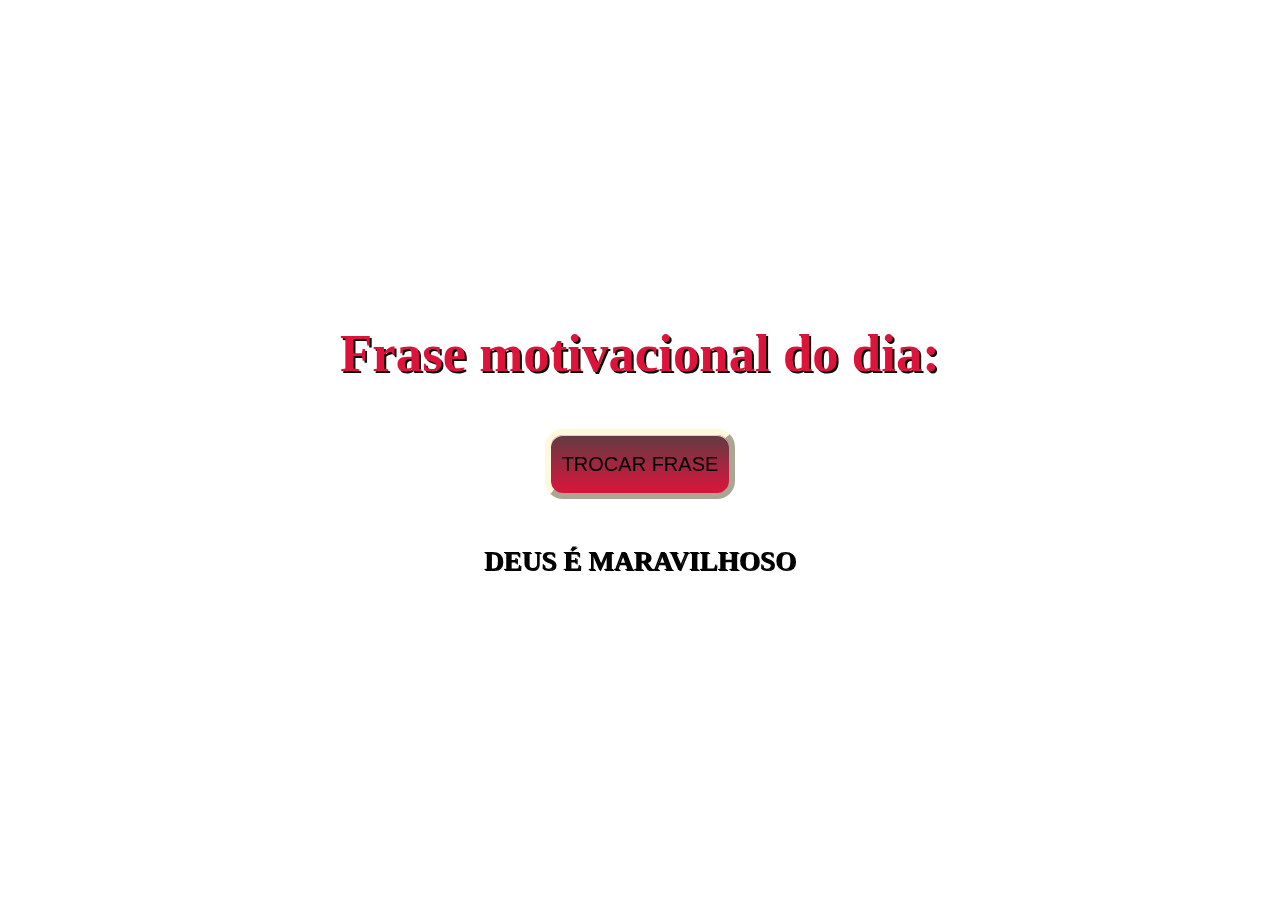
<file: italentsAPI/index.html>
<!DOCTYPE html>
<html lang="pt-br">
<head>
    <meta charset="UTF-8">
    <meta http-equiv="X-UA-Compatible" content="IE=edge">
    <meta name="viewport" content="width=device-width, initial-scale=1.0">
    <link rel="stylesheet" href="./style.css" >
    
</head>
<body>
    <section>
        <h1>Frase motivacional do dia:</h1>
        <button id="get-advice">TROCAR FRASE</button>
             <p id="advice">DEUS É MARAVILHOSO</p>   
    </section>
    <script src="./js/scripty.js"></script>
</body>
</html>
</file>
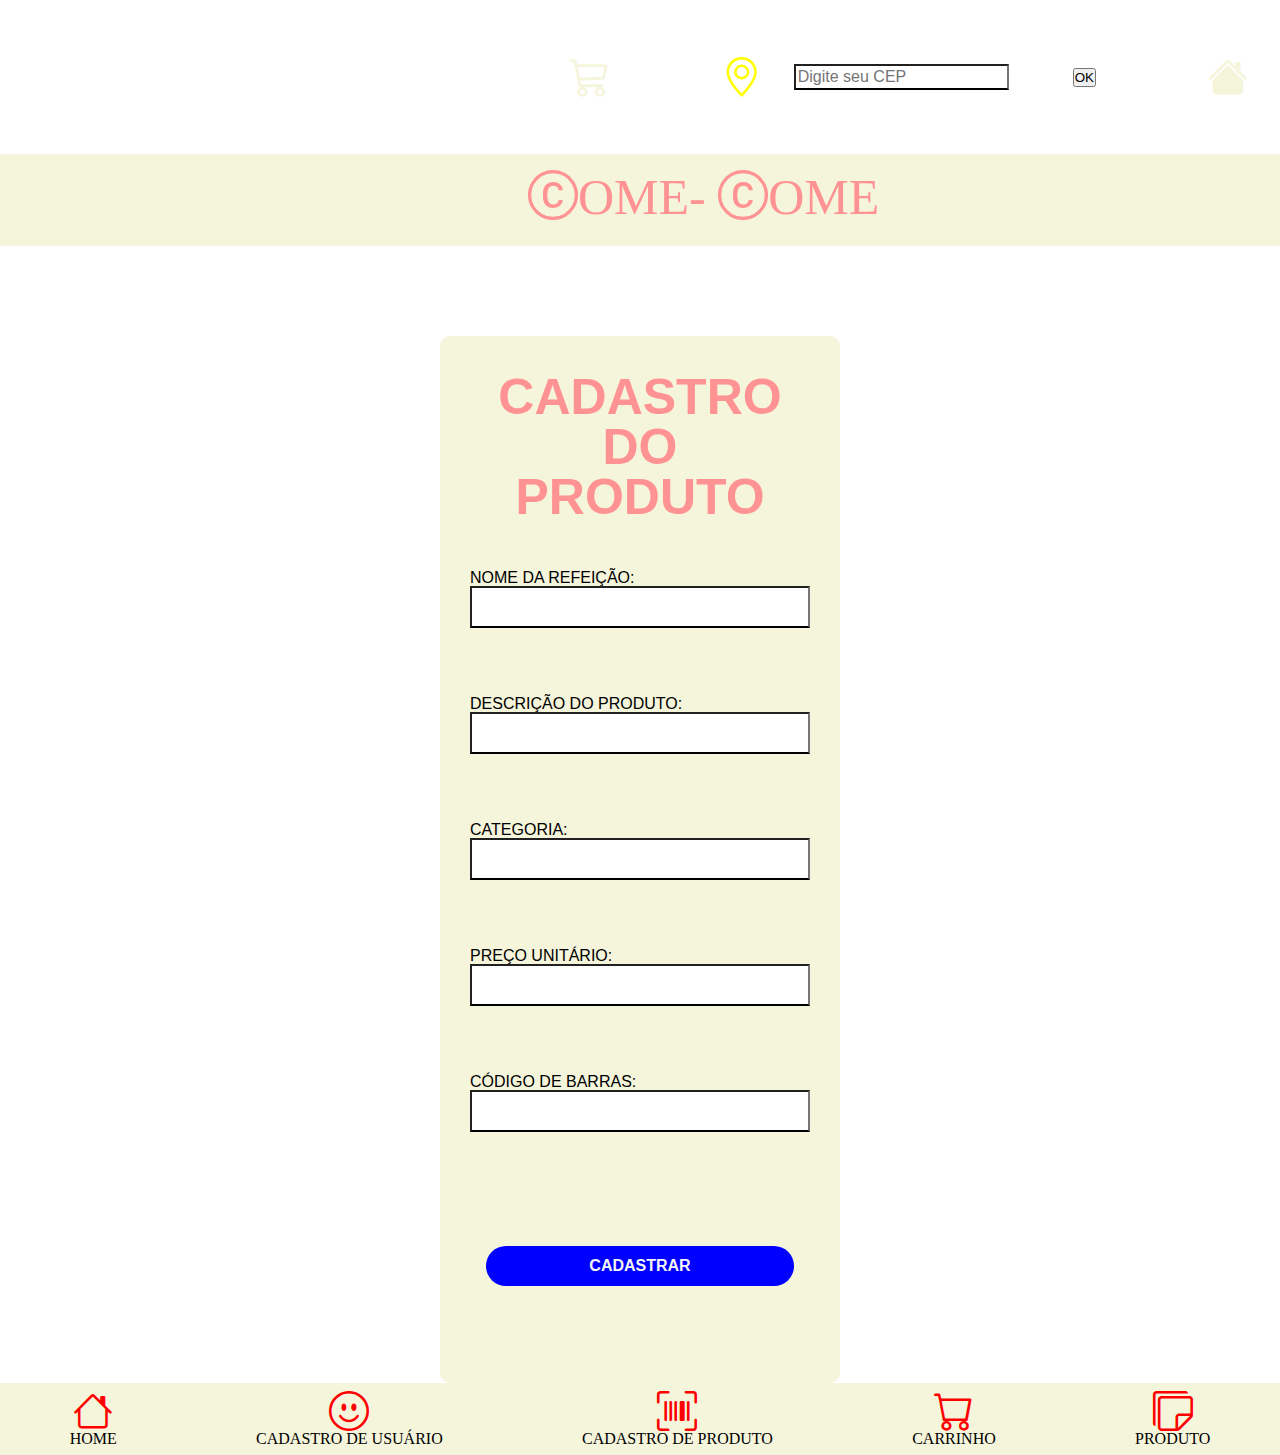
<file: cadastro-prod.html>
<!DOCTYPE html
<html lang="pt-BR">
<head>
    <meta charset="UTF-8">
    <meta http-equiv="X-UA-Compatible" content="IE=edge">
    <meta name="viewport" content="width=device-width, initial-scale=1.0">
    <link rel="stylesheet" href="https://cdn.jsdelivr.net/npm/bootstrap-icons@1.10.3/font/bootstrap-icons.css">
    <link rel="stylesheet" href="./css/style-padrao.css">
    <link rel="stylesheet" href="./css/reset.css">
    <title>CADASTRO PRODUTO</title>
</head>
<body>
    <header class="cabecalho">
        <nav class="menu">
                   <ul class="ul-menux">
                       <a href="./carrinho.html">
                           <li>
                            <i class="bi bi-cart3"></i>
                                </li>
                       </a>
                       <li id="imagem-localizacao"><i class="bi bi-geo-alt"></i>
                        <input id="cep" type="text" placeholder="Digite seu CEP">
                        <p class="nome-localizacao"></p> 
                        <button onclick="consultaEndereco()">OK</button>
                    </li>
                       
                       <a href="./index.html"><li> <i class="bi bi-house-fill"></i></li>  </a>      
                   </ul>
       
               </nav>
           </header>
           <section id="mensagens-inicio">
            <h1 id="nome-empresa"> <i class="bi bi-c-circle">OME-</i> <i class="bi bi-c-circle"></i>OME</h1>
           </section>
    <section>
        <div id="login">
          <h1 id="login-ca">CADASTRO DO PRODUTO</h1>
                <form action="">
                <label for="">NOME DA REFEIÇÃO:</label>
                <input id="meuInput" type="text">

                <label for="">DESCRIÇÃO DO PRODUTO:</label>
                <input id="meuInput-1" type="text">

                <label for="">CATEGORIA:</label>
                <input id="meuInput" type="text">

                <label for="">PREÇO UNITÁRIO:</label>
                <input id="meuInput" type="text">

                <label for="">CÓDIGO DE BARRAS:</label>
                <input id="meuInput" type="text">
                <div id="cada-1">  <input id="addBotao" type="submit" value="CADASTRAR"> </div>
            </div>
          </form>
          <footer id="footer" class="footer">
            <ul class="footer-card">
                <a href="index.html">
                   <li class="footer-item">
                    <i class="bi bi-house"></i>
                    <p class="nome-footer">HOME</p>
                    
                </li>
               </a>
               <a href="./cadastro-usu.html">
                <li class="footer-item">
                  <i class="bi bi-emoji-smile"></i>
                  <p  class="nome-footer">CADASTRO DE USUÁRIO</p>
                    
                </li>
               </a>
               <a href="./cadastro-prod.html">
                <li class="footer-item">
                    <i class="bi bi-upc-scan"></i>
                    <p  class="nome-footer">CADASTRO DE PRODUTO</p>
                    
                </li>
               </a>
               <a href="./carrinho.html">
                <li class="footer-item">
                   <i class="bi bi-cart"></i>
                   <p  class="nome-footer">CARRINHO</p>
                </li>
               </a>
       
                <a href="./produto.html">
                   <li class="footer-item">
                       <i class="bi bi-stickies"></i>
                       <p class="nome-footer">PRODUTO</p>
                    </li>
                   </a>
            </ul>
           </footer>
           <script src="./js.js/senha.js"> </script>
       </body>
       </html>
</file>
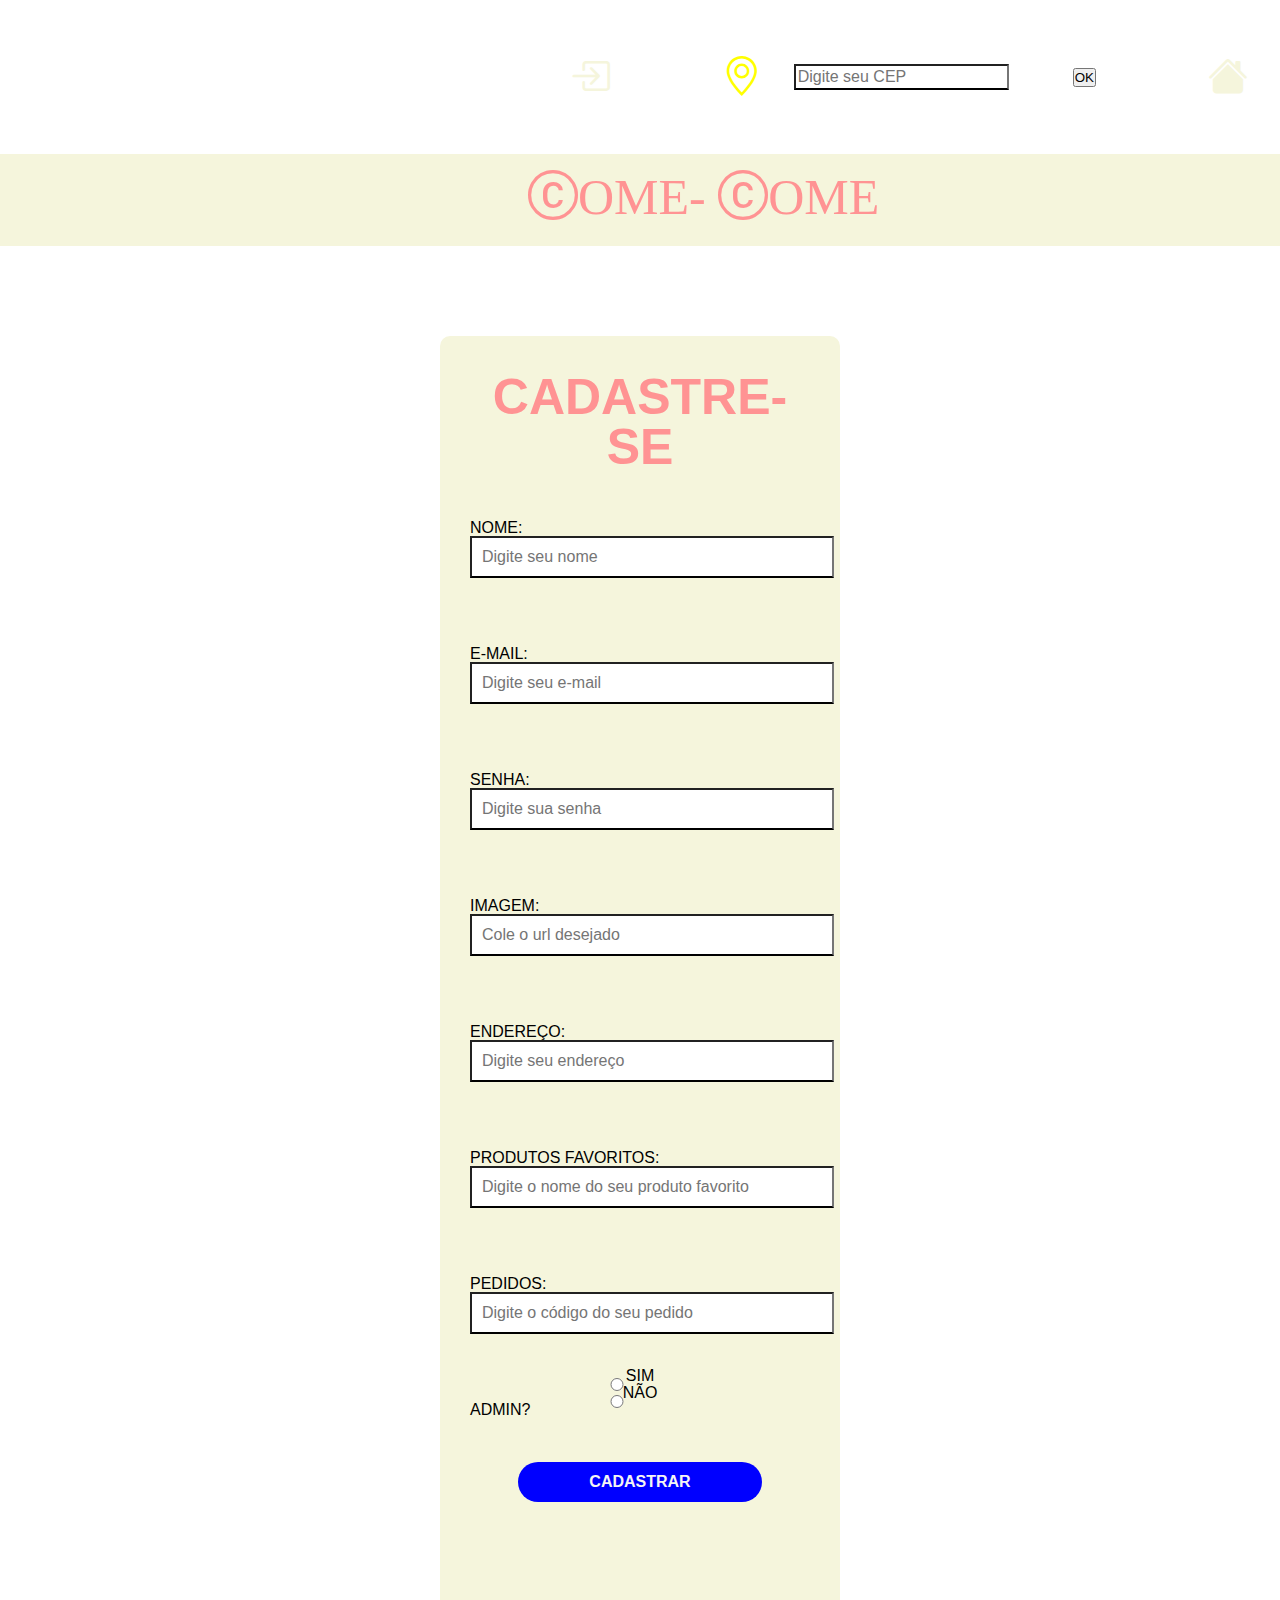
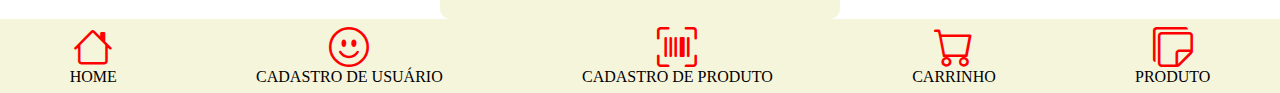
<file: cadastro-usu.html>
<!DOCTYPE html>
<html lang="pt-BR">
<head>
    <meta charset="UTF-8">
    <meta http-equiv="X-UA-Compatible" content="IE=edge">
    <meta name="viewport" content="width=device-width, initial-scale=1.0">
    <link rel="stylesheet" href="https://cdn.jsdelivr.net/npm/bootstrap-icons@1.10.3/font/bootstrap-icons.css">
    <link rel="stylesheet" href="./css/style-padrao.css">
    <link rel="stylesheet" href="./css/reset.css">
    <title>CADASTRO</title>
</head>
<body>
    <header class="cabecalho">
        <nav class="menu">
                   <ul class="ul-menux">
                       <a href="./carrinho.html">
                           <li>
                                <i class="bi bi-box-arrow-in-right"></i>
                                </li>
                       </a>
                       <li id="imagem-localizacao"><i class="bi bi-geo-alt"></i> <input id="cep" type="text" placeholder="Digite seu CEP">
                        <p class="nome-localizacao"></p> 
                        <button onclick="consultaEndereco()">OK</button></li>
                       
                       <a href="./index.html"><li> <i class="bi bi-house-fill"></i></li>  </a>              
                   </ul>
       
               </nav>
           </header>
    <section>
        <section id="mensagens-inicio">
            <h1 id="nome-empresa"> <i class="bi bi-c-circle">OME-</i> <i class="bi bi-c-circle"></i>OME</h1>
            </section>
            <section>
                <section id="mensagem-ok" class="mensagem-ok"> </section>
        <div id="login">
            <h1 id="login-ca">CADASTRE-SE</h1>
        <form action="">
        
        <label for="">NOME:</label>
        <input id="meuInput" type="text" placeholder="Digite seu nome">

        <label for="">E-MAIL:</label>
        <input id="meuInput" type="text" placeholder="Digite seu e-mail">

        <label for="">SENHA:</label>
        <input id="meuInput-1" type="password" placeholder="Digite sua senha">

        <label for="">IMAGEM:</label>
        <input  id="meuInput" type="text" placeholder="Cole o url desejado">

        <label for="">ENDEREÇO:</label>
        <input id="meuInput" type="text" placeholder="Digite seu endereço">

        <label for="">PRODUTOS FAVORITOS:</label>
        <input id="meuInput" type="text" placeholder="Digite o nome do seu produto favorito">

        <label for="">PEDIDOS:</label>
        <input id="meuInput" type="text" placeholder="Digite o código do seu pedido">
        <label for="">ADMIN?</label>

        
        <input type="radio"  name="admin">NÃO
        <input type="radio" name="admin">SIM
      
        <div id="cada">  <input id="addBotao" type="submit" value="CADASTRAR"> </div>
    </div>    
    </form>
    </section>
    <footer id="footer" class="footer">
        <ul class="footer-card">
            <a href="index.html">
               <li class="footer-item">
                <i class="bi bi-house"></i>
                <p class="nome-footer">HOME</p>
                
            </li>
           </a>
           <a href="./cadastro-usu.html">
            <li class="footer-item">
              <i class="bi bi-emoji-smile"></i>
              <p  class="nome-footer">CADASTRO DE USUÁRIO</p>
                
            </li>
           </a>
           <a href="./cadastro-prod.html">
            <li class="footer-item">
                <i class="bi bi-upc-scan"></i>
                <p  class="nome-footer">CADASTRO DE PRODUTO</p>
                
            </li>
           </a>
           <a href="./carrinho.html">
            <li class="footer-item">
               <i class="bi bi-cart"></i>
               <p  class="nome-footer">CARRINHO</p>
            </li>
           </a>
   
            <a href="./produto.html">
               <li class="footer-item">
                   <i class="bi bi-stickies"></i>
                   <p class="nome-footer">PRODUTO</p>
                </li>
               </a>
        </ul>
       </footer>
       <script src="./js.js/senha.js"></script>
       </body>
       </html>
</file>
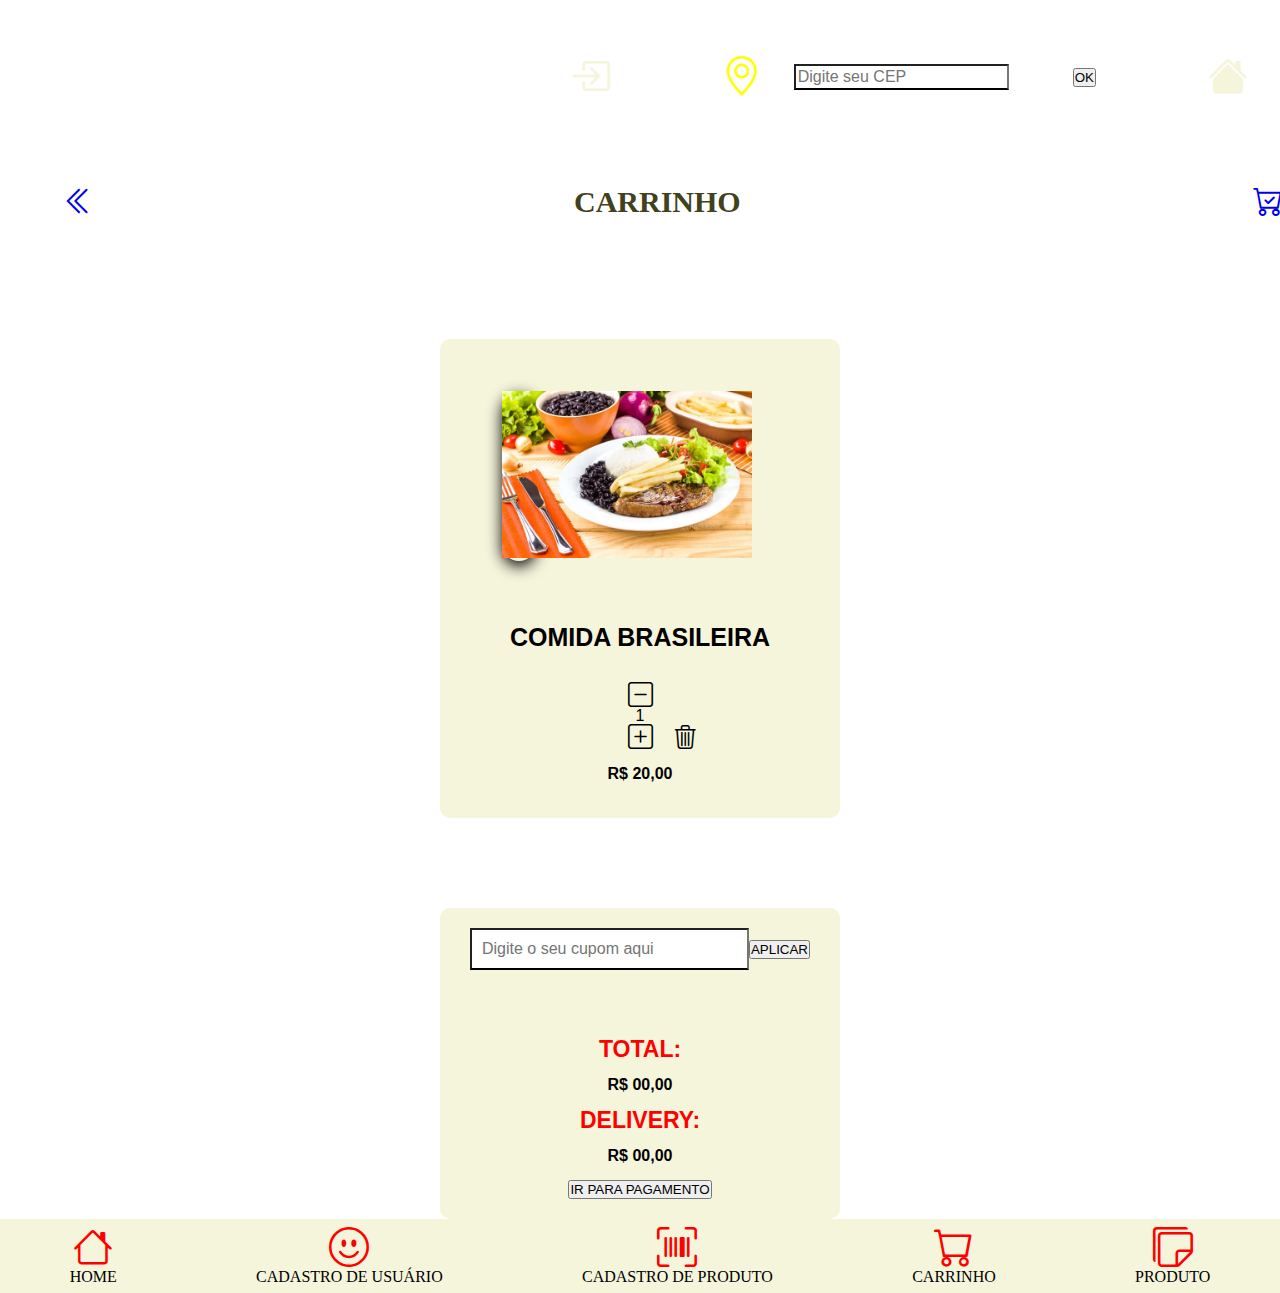
<file: carrinho.html>
<!DOCTYPE html>
<html lang="pt-BR">
<head>
    <meta charset="UTF-8">
    <meta http-equiv="X-UA-Compatible" content="IE=edge">
    <meta name="viewport" content="width=device-width, initial-scale=1.0">
    <link rel="stylesheet" href="https://cdn.jsdelivr.net/npm/bootstrap-icons@1.10.3/font/bootstrap-icons.css">
    <link rel="stylesheet" href="./css/style-padrao.css">
    <link rel="stylesheet" href="./css/reset.css">
    
    <title>CARRINHO</title>
</head>
<body>

    <header class="cabecalho">
        <nav class="menu">
                   <ul class="ul-menux">
                       <a href="./login.html">
                           <li>
                                <i class="bi bi-box-arrow-in-right"></i>
                                </li>
                       </a>
                       <li id="imagem-localizacao"><i class="bi bi-geo-alt"></i> <input id="cep" type="text" placeholder="Digite seu CEP">
                        <p class="nome-localizacao"></p> 
                        <button onclick="consultaEndereco()">OK</button></li>
                       
                       <a href="./index.html"><li> <i class="bi bi-house-fill"></i></li>  </a>             
                   </ul>
       
               </nav>
           </header>
    <section id="carro">
      <a href="#">  <i class="bi bi-chevron-double-left"></i></a>
        <p class="carrin">CARRINHO</p>
      <a href="#">  <i class="bi bi-cart-check"></i></a>
    </section>
    <section id="produto-car">
        <div class="imagem-2">
            <img src="./img/brasi.jpg" alt="Comida Brasileira" width="250">
        </div>
        <div>
            <p class="comi">COMIDA BRASILEIRA</p>
            <div class="unidade">
                  <i class="bi bi-dash-square"></i>
                 <p class="quantidade">1</p>  
                 <i class="bi bi-plus-square"></i>
                 <i class="bi bi-trash3"></i>
               </div>  
        </div>
        <div>
            <p class="x">R$ 20,00</p>
        </div>
    </section>

    
     <section id="produto-car">
    <div class="place">
        <input type="text" placeholder="Digite o seu cupom aqui">
        <button class="buton">APLICAR</button>
   </div>
        <div>
        <p class="t">TOTAL:</p>
        <p class="x">R$ 00,00</p>
        <p class="t">DELIVERY:</p>
        <p class="x">R$ 00,00</p>
        </div>
        <button>IR PARA PAGAMENTO</button>
    </section>
    <footer id="footer" class="footer">
        <ul class="footer-card">
            <a href="index.html">
               <li class="footer-item">
                <i class="bi bi-house"></i>
                <p class="nome-footer">HOME</p>
                
            </li>
           </a>
           <a href="./cadastro-usu.html">
            <li class="footer-item">
              <i class="bi bi-emoji-smile"></i>
              <p  class="nome-footer">CADASTRO DE USUÁRIO</p>
                
            </li>
           </a>
           <a href="./cadastro-prod.html">
            <li class="footer-item">
                <i class="bi bi-upc-scan"></i>
                <p  class="nome-footer">CADASTRO DE PRODUTO</p>
                
            </li>
           </a>
           <a href="./carrinho.html">
            <li class="footer-item">
               <i class="bi bi-cart"></i>
               <p  class="nome-footer">CARRINHO</p>
            </li>
           </a>
   
            <a href="./produto.html">
               <li class="footer-item">
                   <i class="bi bi-stickies"></i>
                   <p class="nome-footer">PRODUTO</p>
                </li>
               </a>
        </ul>
       </footer>
    
     </main>
    
      
    
    
   
    </main>
 
      <script src="./js.js/script-produto.js"></script>
    <script src="./js.js/script-carrinho.js"></script>
   </body>
</html>
</file>
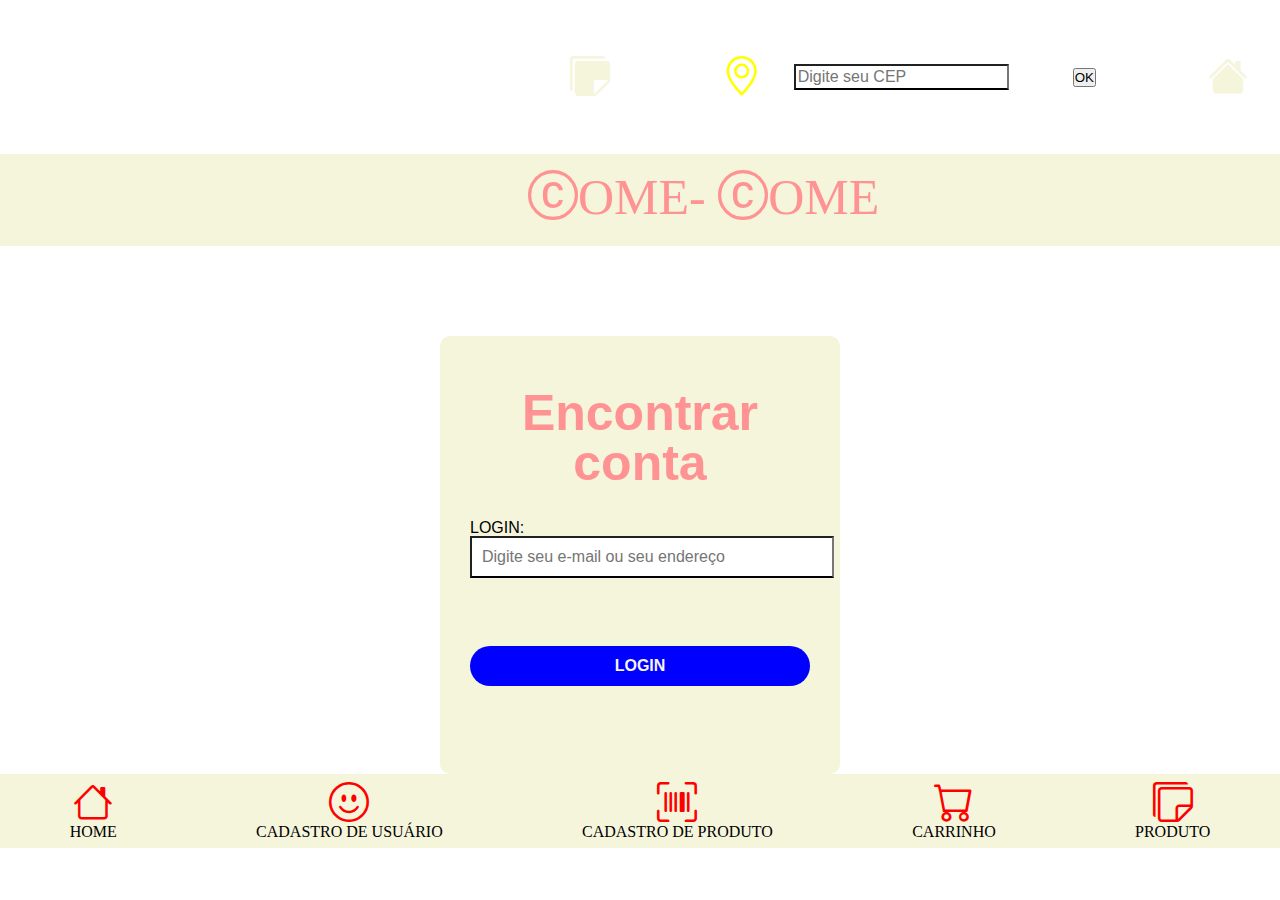
<file: esqueceu-senha.html>
<!DOCTYPE html>
<html lang="pt-BR">
<head>
    <meta charset="UTF-8">
    <meta http-equiv="X-UA-Compatible" content="IE=edge">
    <meta name="viewport" content="width=device-width, initial-scale=1.0">
    <link rel="stylesheet" href="https://cdn.jsdelivr.net/npm/bootstrap-icons@1.10.3/font/bootstrap-icons.css">
    <link rel="stylesheet" href="./css/style-padrao.css">
    <link rel="stylesheet" href="./css/reset.css">
    <title>BUSCA DE E-MAIL</title>
</head>
<body>
    <header class="cabecalho">
        <nav class="menu">
            <ul class="ul-menux">
                <a href="./produto.html">
                <li><i class="bi bi-stickies-fill"></i></li>
                </a>
                <li id="imagem-localizacao"><i class="bi bi-geo-alt"></i>
                <input id="cep" type="text" placeholder="Digite seu CEP">
                    <p class="nome-localizacao"></p> 
                    <button onclick="consultaEndereco()">OK</button> </li>
                <a href="./index.html"><li> <i class="bi bi-house-fill"></i></li>  </a>  
            </ul>
        </nav>
    </header>
    <section id="mensagens-inicio">
        <h1 id="nome-empresa"> <i class="bi bi-c-circle">OME-</i> <i class="bi bi-c-circle"></i>OME</h1>
    </section>
    <section id="mensagem-ok" class="mensagem-ok"> </section>
    <div id="login">
        <h1 id="login-ri">Encontrar conta</h1>
        <form action="">
        <label for="email">LOGIN:</label>
        <input id="meuInput" type="email" placeholder="Digite seu e-mail ou seu endereço">
        <input id="addBotao" type="submit" value="LOGIN">
        </form>
    
</div>
    <footer id="footer" class="footer">
        <ul class="footer-card">
            <a href="index.html">
               <li class="footer-item">
                <i class="bi bi-house"></i>
                <p class="nome-footer">HOME</p>
                
            </li>
           </a>
           <a href="./cadastro-usu.html">
            <li class="footer-item">
              <i class="bi bi-emoji-smile"></i>
              <p  class="nome-footer">CADASTRO DE USUÁRIO</p>
                
            </li>
           </a>
           <a href="./cadastro-prod.html">
            <li class="footer-item">
                <i class="bi bi-upc-scan"></i>
                <p  class="nome-footer">CADASTRO DE PRODUTO</p>
                
            </li>
           </a>
           <a href="./carrinho.html">
            <li class="footer-item">
               <i class="bi bi-cart"></i>
               <p  class="nome-footer">CARRINHO</p>
            </li>
           </a>
   
            <a href="./produto.html">
               <li class="footer-item">
                   <i class="bi bi-stickies"></i>
                   <p class="nome-footer">PRODUTO</p>
                </li>
               </a>
        </ul>
       </footer>
   
       <script src="./js.js/script.js"></script>

       </body>
       </html>
</file>
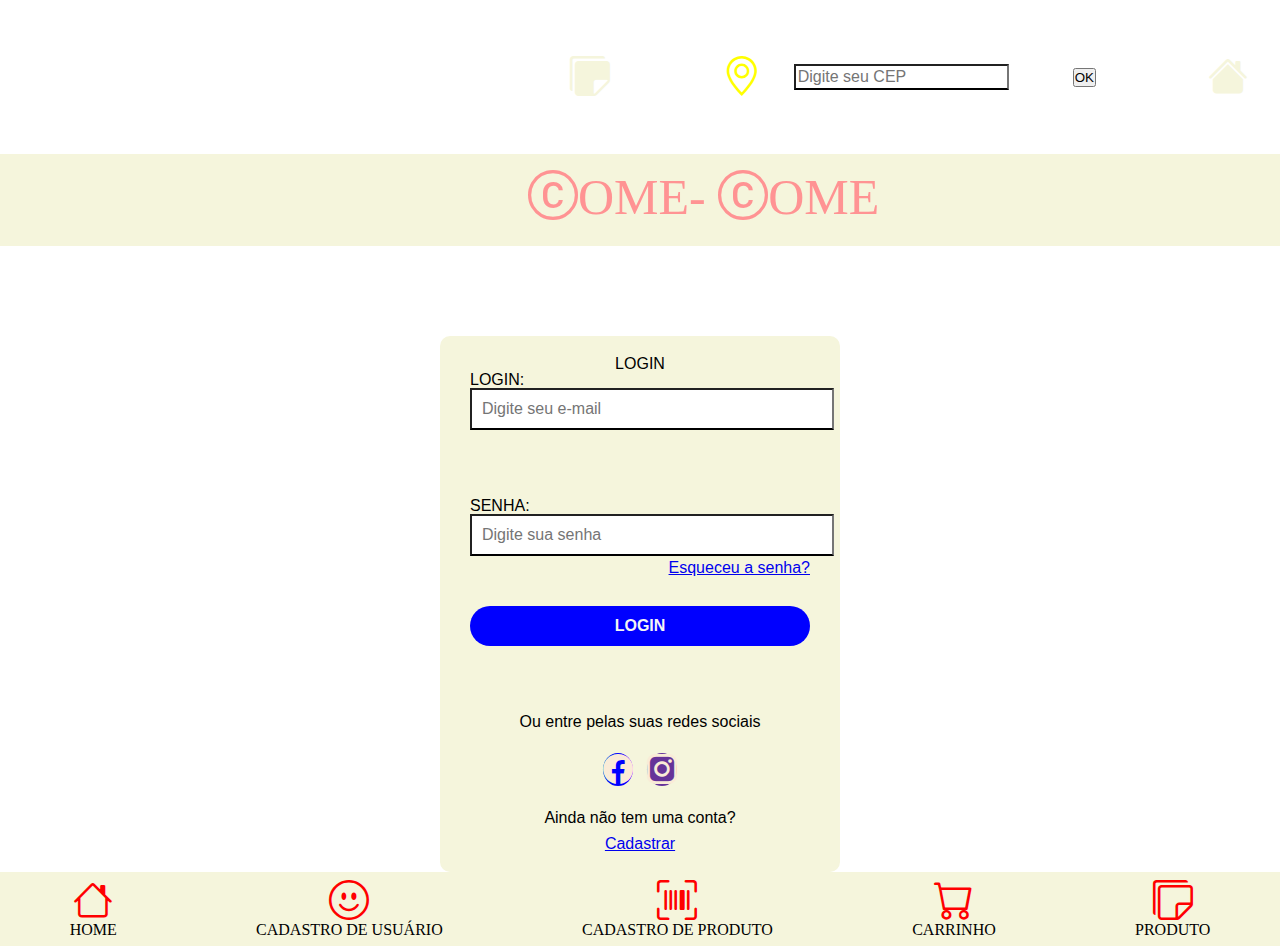
<file: login.html>
<!DOCTYPE html>
<html lang="pt-BR">
<head>
    <meta charset="UTF-8">
    <meta http-equiv="X-UA-Compatible" content="IE=edge">
    <meta name="viewport" content="width=device-width, initial-scale=1.0">
    <link rel="stylesheet" href="https://cdn.jsdelivr.net/npm/bootstrap-icons@1.10.3/font/bootstrap-icons.css">
    <link rel="stylesheet" href="./css/style-padrao.css">
    <link rel="stylesheet" href="./css/reset.css">
    <title>LOGIN</title>
</head>
<body>
    <header class="cabecalho">
        <nav class="menu">
            <ul class="ul-menux">
                <a href="./produto.html">
                <li><i class="bi bi-stickies-fill"></i></li>
                </a>
                <li id="imagem-localizacao"><i class="bi bi-geo-alt"></i>
                    <input id="cep" type="text" placeholder="Digite seu CEP">
                    <p class="nome-localizacao"></p> 
                    <button onclick="consultaEndereco()">OK</button></li>
                <a href="./index.html"><li> <i class="bi bi-house-fill"></i></li>  </a>  
            </ul>
        </nav>
    </header>
    <section id="mensagens-inicio">
        <h1 id="nome-empresa"> <i class="bi bi-c-circle">OME-</i> <i class="bi bi-c-circle"></i>OME</h1>
    </section>
    <section id="mensagem-ok" class="mensagem-ok"> </section>
        <div id="login">
            <h1 id="login-r">LOGIN</h1>
            <form action="">
            <label for="email">LOGIN:</label>
            <input id="meuInput" type="email" placeholder="Digite seu e-mail">
            <label for="password">SENHA:</label>
            <input id="meuInput-1" type="password" placeholder="Digite sua senha">
            <a href="./esqueceu-senha.html" id="forgot-pass">Esqueceu a senha?</a>
            <input id="addBotao" type="submit" value="LOGIN">
            </form>       
        <div id="social-container">
            <p>Ou entre pelas suas redes sociais</p>
            <i class="bi bi-facebook"></i>
            <i class="bi bi-instagram"></i>
        </div>
        <div id="resistrar">
            <p>Ainda não tem uma conta?</p>
            <a href="./cadastro-usu.html">Cadastrar</a>

        </div>
        </div>
    
    <footer id="footer" class="footer">
        <ul class="footer-card">
            <a href="index.html">
               <li class="footer-item">
                <i class="bi bi-house"></i>
                <p class="nome-footer">HOME</p>
                
            </li>
           </a>
           <a href="./cadastro-usu.html">
            <li class="footer-item">
              <i class="bi bi-emoji-smile"></i>
              <p  class="nome-footer">CADASTRO DE USUÁRIO</p>
                
            </li>
           </a>
           <a href="./cadastro-prod.html">
            <li class="footer-item">
                <i class="bi bi-upc-scan"></i>
                <p  class="nome-footer">CADASTRO DE PRODUTO</p>
                
            </li>
           </a>
           <a href="./carrinho.html">
            <li class="footer-item">
               <i class="bi bi-cart"></i>
               <p  class="nome-footer">CARRINHO</p>
            </li>
           </a>
   
            <a href="./produto.html">
               <li class="footer-item">
                   <i class="bi bi-stickies"></i>
                   <p class="nome-footer">PRODUTO</p>
                </li>
               </a>
        </ul>
       </footer>
   
<script src="./js.js/script.js"></script>
    </body>
       </html>
</file>
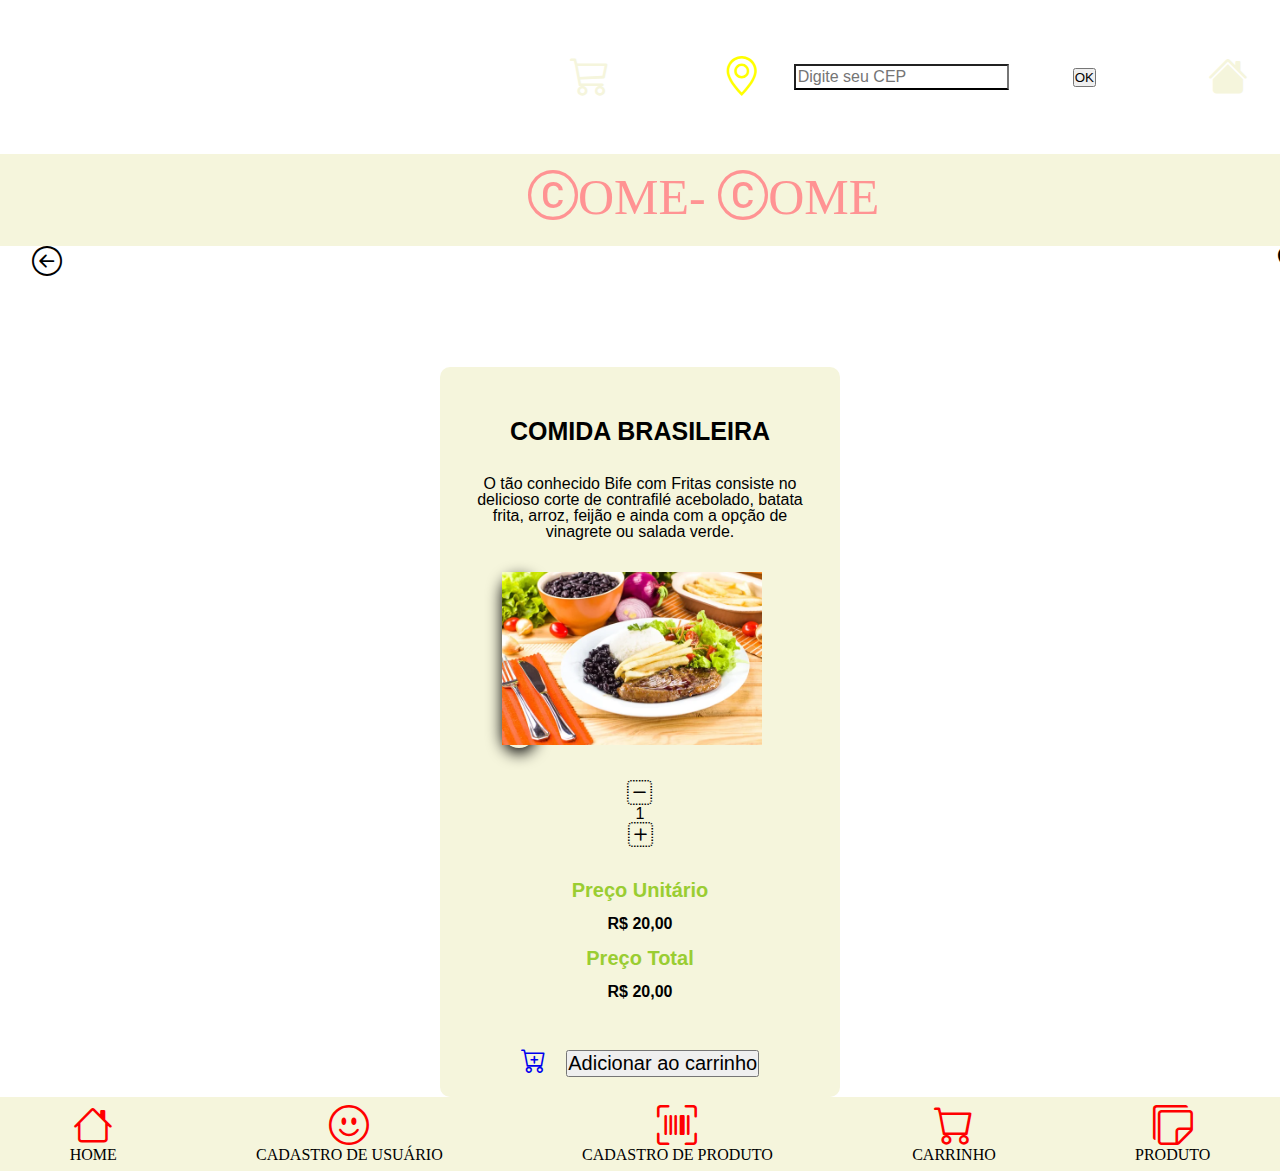
<file: produto.html>
<!DOCTYPE html>
<html lang="pt-BR">
<head>
    <meta charset="UTF-8">
    <meta http-equiv="X-UA-Compatible" content="IE=edge">
    <meta name="viewport" content="width=device-width, initial-scale=1.0">
    <link rel="stylesheet" href="https://cdn.jsdelivr.net/npm/bootstrap-icons@1.10.3/font/bootstrap-icons.css">
    <link rel="stylesheet" href="./css/style-padrao.css">
    <link rel="stylesheet" href="./css/reset.css">

    <title>PRODUTO</title>
</head>
<body>
    <header class="cabecalho">
        <nav class="menu">
                   <ul class="ul-menux">
                       <a href="./carrinho.html">
                           <li>
                            <i class="bi bi-cart3"></i>
                                </li>
                       </a>
                       <li id="imagem-localizacao"><i class="bi bi-geo-alt"></i> <input id="cep" type="text" placeholder="Digite seu CEP">
                        <p class="nome-localizacao"></p> 
                        <button onclick="consultaEndereco()">OK</button></li>
                       
                       <a href="./index.html"><li> <i class="bi bi-house-fill"></i></li>  </a>            
                   </ul>
       
               </nav>
           </header>
           
           <section id="mensagens-inicio">
            <h1 id="nome-empresa"> <i class="bi bi-c-circle">OME-</i> <i class="bi bi-c-circle"></i>OME</h1>
        </section>
        
    <section id="cabe">
      <a href="#">  <i class="bi bi-arrow-left-circle"></i></a>
        <i class="bi bi-heart-fill"></i>
    </section>

    <section id="login">
        <h1 class="comi" >COMIDA BRASILEIRA</h1>
        <p>O tão conhecido Bife com Fritas consiste no delicioso corte de contrafilé acebolado, batata frita, arroz, feijão e ainda com a opção de vinagrete ou salada verde.</p>
       <div class="imagem-2" >
        <img src="./img/brasi.jpg" alt="Comida Brasileira" width="260">
        
       </div> 
       <div class="unidade">
       <i class="bi bi-dash-square-dotted"></i>
     <p class="quantidade"> 1 </p> 
      <i class="bi bi-plus-square-dotted"></i>
    </div>  
    
    <div class="preco">
        <p class="p">Preço Unitário</p>
        <p class="x">R$ 20,00</p>
        <p class="p">Preço Total</p>
        <p class="x">R$ 20,00</p>
       </div> 
       <div>
       <a href="#"> <i class="bi bi-cart-plus"></i></a>
        <button class="buto">Adicionar ao carrinho</button>
       </div>
    </section>

    <footer id="footer" class="footer">
        <ul class="footer-card">
            <a href="index.html">
               <li class="footer-item">
                <i class="bi bi-house"></i>
                <p class="nome-footer">HOME</p>
                
            </li>
           </a>
           <a href="./cadastro-usu.html">
            <li class="footer-item">
              <i class="bi bi-emoji-smile"></i>
              <p  class="nome-footer">CADASTRO DE USUÁRIO</p>
                
            </li>
           </a>
           <a href="./cadastro-prod.html">
            <li class="footer-item">
                <i class="bi bi-upc-scan"></i>
                <p  class="nome-footer">CADASTRO DE PRODUTO</p>
                
            </li>
           </a>
           <a href="./carrinho.html">
            <li class="footer-item">
               <i class="bi bi-cart"></i>
               <p  class="nome-footer">CARRINHO</p>
            </li>
           </a>
   
            <a href="./produto.html">
               <li class="footer-item">
                   <i class="bi bi-stickies"></i>
                   <p class="nome-footer">PRODUTO</p>
                </li>
               </a>
        </ul>
       </footer>
    
    
      
      <script src="./js.js/produ.js"></script>
   
   </body>
   </html>
</file>
<file: italentsAPI/style.css>
@import url("https://fonts.googleapis.com/css2?family=Roboto+Slab:wght@100;200;300;400;500;600;700;800;900&display=swap");

*{
    padding: 0;
    margin: 0;
    box-sizing: border-box;
    font-size: Arial, Helvetica;
}

html, body{
    width: 100%;
    height: 100vh;
}

body{
    display: flex;
    align-items: center;
    justify-content: center;
    background-image: url("https://thumbs.dreamstime.com/b/escalada-nas-montanhas-71027492.jpg");
    background-position: center;
    background-repeat: no-repeat;
    background-size: cover;
 }

 section{
    display: flex;
    flex-direction: column;
    justify-content: space-around;
    align-items: center;
    
    background-color: #ffffff35;
    backdrop-filter: blur(15px);
    width: 700px;
    height: 300px;
    border-radius: .4rem;

 }

 section h1{
    font-size: 3.3rem;
    color: crimson;
    text-shadow: black 2px 2px;
    text-decoration: blueviolet;
   
 }

 button#get-advice{
    font-size: 20px;
    width: 190px;
    height: 70px;
    border-width: 6px;
   border-top-left-radius: 18px;
   border-top-right-radius: 18px;
   border-bottom-right-radius: 18px;
   border-bottom-left-radius: 18px;
    border-color: cornsilk;
    box-shadow: inset 0px 1px 0px 0px pink;
    text-shadow: inset 0px 1px 0px rgb(202, 147, 147);
    background: linear-gradient(rgb(97, 60, 66),crimson);
        cursor: pointer; 
   }

   p#advice {
    font-size: 1.7rem;
     text-align: center;
     color: black;
      text-shadow: black  1.2px  1.3px;
              font-weight: 600;
     }
</file>
<file: css/style-padrao.css>
*{ 
    font-family: 'Mukta', Arial, Helvetica, sans-serif;
    padding: 0;
    margin: 0;
}

body {
    min-height: 100vh;
    /* unidade vh (a altura do viewport), o usuario vizualizar de qualquer aparelho */
    box-sizing: border-box;
    border: none;
    margin: 0;
    padding: 0;
    background-size: cover;
}

:root {
    --background-clean: beige;
    --cor-da-empresa: red;
}

/* estilização header - nav */

.cabecalho {
    width: 100%;  
    background-image: url(https://thumbs.dreamstime.com/z/summer-bbq-food-side-border-hot-dog-hamburger-buffet-top-down-table-scene-over-dark-slate-background-copy-space-188461475.jpg);
   
    }


.menu .ul-menux{
    display: flex;
    justify-content: flex-end;
    align-items: center;
    
} 

.ul-menux li{
    list-style: none;
    padding: 2rem;
    color: antiquewhite;
}

.bi-box-arrow-in-right {
          font-size: 40px;
          color: var(--background-clean);
}

.bi-geo-alt {
    font-size: 40px;
    color: yellow;
   
}
.bi-cart3{
    font-size: 40px;
    color: var(--background-clean);   
}

ul li#imagem-localizacao{
    display: inline-flex;
    padding-right: 0;
    padding-left: 5rem;
    margin-right: 5rem;
    align-items:center;
}

.nome-localizacao {
    font-size: 40px;
    color: var(--background-clean);
  
}

.bi-images {
    font-size: 40px;
    color: var(--background-clean);

}

    .bi-stickies-fill {
        font-size: 40px;
        color: var(--background-clean);
    }
    .bi-cart3{
        font-size: 40px;
        color: var(--background-clean);
    }
/* estilização do footer */

.footer {
    background-color: var(--background-clean);
    margin-top: 5rem;
    margin: 0;
    padding: 0;
    left: 0;
    bottom: 0;

}

.footer-card{
    display: flex;
    justify-content: space-around;
    align-items: baseline;
}

.footer-card a{
    text-decoration: none;
    text-align: center;
    color: black;
}

.footer-item{
    margin: .5rem;
}

i.bi-house {
    font-size: 40px;
    color: var(--cor-da-empresa); }
        
.bi-house-fill{
            font-size: 40px;
            color: var(--background-clean); 
        }

i.bi-emoji-smile {
    font-size: 40px;
    color: var(--cor-da-empresa);
}

i.bi-upc-scan{
    font-size: 40px;
    color: var(--cor-da-empresa);
}

i.bi-cart{
    font-size: 40px;
    color: var(--cor-da-empresa);
}

i.bi-stickies{
    font-size: 40px;
    color: var(--cor-da-empresa);
}

.footer-card li{
    list-style: none;
}

/* MAIN */

section#mensagens-inicio{
    padding: 1rem;
    background-color: var(--background-clean);
}
 
#nome-empresa {
    padding-left: 32rem;
    margin-bottom: .5rem;
    font-style: bold;
    font-size: 50px;
    color: rgb(255, 147, 147);
}

#mensagem {
    color: rgb(116, 110, 110);
    font-size: 25px;
    padding-left: 36rem;
}

#mensageem {
    color: rgb(116, 110, 110);
    font-size: 18px;
    padding-left: 5rem;
}
/* input */

section#input {
    display: flex;
    padding-top: .5rem;
    width: 90%;
    margin: auto;
    align-items: center;
}

i.bi-search-heart {
    position: absolute;
    color: rgb(46, 26, 26);
    padding-top: .2rem;
    padding-left: 3rem;
    font-size: 30px;
}

#input-text {
    width: 90%;
    margin: auto;
    font-size: 15px;
    padding: 1.2rem 0 1.3rem;
    padding-left: 4rem;
    border: 2mm ridge rgb(255, 147, 147);
    text-align: center;
}

input:focus{
    outline: 0;
}

/* seção da categoria*/

section#categorias {
    display: flex;
}

#categoria-ul{
    display: flex;
    justify-content: center;
}
.categoria-a{    
    margin: 3rem 4rem;
    text-decoration: none;
    justify-content: center;
}

li.categoria{
    margin: auto;
   
}

.categoria {
    margin: auto;
    color: black;
    list-style: none;
    border: solid 5px rgb(255, 147, 147);
    border-radius: 2rem;
    width: 90%;
    margin: 1.2rem;
    padding: 2rem;
    font-weight: 300;
    text-align: center;
    transition: transform 0.6s ease-in-out;
    transition: box-shadow 0.2s ease-in-out;

}
.categoria:hover{
      background-color: red;
      border: 5px solid gray;
      transform: scale(1.1);
      box-shadow: 0 5px 15px black;
}

/* card do produto */

section#cards-produtos{
    display: flex;
}

.card-produto{
    display: block;
    margin: 2rem;
    border-radius: 2rem;
    box-shadow: 0 5px 15px;
    align-items: center;
    justify-content: center;
    width: 25%;
    align-content: center

}

.card-produto:hover{
    box-shadow: inset 50px 0 0;
    color: rgb(179, 218, 205);
}

.card-produto img{
    width: 65%;
    display: block;
    margin: auto;
    justify-content: center;
}

h3.nome-produto{
    display: flex;
    justify-content: center;
    margin: auto;
    font-size: 20px;
    margin-bottom: 1.3rem;
}

/* ver mais */

div#ver-mais{
    display: flex;
    justify-content: flex-end;
    font-size: 30px;
    margin-right: 2rem;
    text-decoration: none;
    margin: .8rem 2rem;
    color: rgb(191, 166, 214);
    }
    
    /* avaliaçao */

    section#avaliacao{
    border: .4rem outset plum;
    text-align: center;
    outline: .4rem solid --background-clean;
    align-items: center;
    box-shadow: 0 0 1rem gray;
    margin: 1rem;
    margin: auto;
    padding: 1rem;
    width: 50%;
    font: bold 1rem sans-serif;
}

#titulo-avaliacao{
    font-size: 40px;
    color: pink;
    text-shadow: 2px 2px black;
}

.bi-hand-thumbs-up-fill{
    font-size: 40px;
    color: rgb(255, 147, 147);
}

.bi-hand-thumbs-down-fill{
    font-size: 40px;
    color: rgb(255, 147, 147);
}

#frase-avaliacao{
    font-size: 20px;
}

@media screen and (max-wight: 480px){
    body{
       width: 100%; 
    }
    header{
        display: flex;
    }
    i.bi-geo-alt, .nome-localizacao, i.bi-card-image {
        display: none;
    }
    ul.footer-card{
        flex-wrap: wrap;
        margin: auto;
        justify-content: center;
    }    
}

/* login */
textarea:focus, input:focus{
    outline: none;
}
a{
    font-size: .8rem;

}

a:hover{
    color: var(--background-clean);
}

#login{
    background-color: var(--background-clean);
    margin-left: auto;
    margin-right: auto;
    box-sizing: border-box;
    font-family: Arial, Helvetica, sans-serif;
    width: 400px;
    padding: 20px 30px;
    margin-top: 10vh;
    border-radius: 10px;
    text-align: center;
}

form{
    margin-top: 30px;
    margin-bottom: 40px;
}
label, input {
    display: block;
    width: 100%;
    text-align: left;
    }

label{
    font-weight: bold;
}

input{
    border-bottom: 2px solid black;
    padding: 10px;
    font-size: 1rem;
    margin-bottom: 20%;
}

input:focus{
    border-bottom: 2px solid blue;
}
#forgot-pass{
    text-align: right;
    display: block;
    margin-top: -4rem;
}

input[type="submit"] {
    text-align: center;
    text-transform: uppercase;
    font-weight: bold;
    border: none;
    height: 40px;
    border-radius: 20px;
    margin-top: 30px;
    color: whitesmoke;
    background-color: blue;
    cursor: pointer;
}

input[type="submit"]:hover{
    background-color: black;
    transition: .5s;
}

#social-container, #social-container p{
    margin-bottom: 20px;
}

#social-container i{
    height: 40px;
    width: 40px;
    border-radius: 50%;
    line-height: 40px;
    color: antiquewhite;
    margin: 0 5px;
    cursor: pointer;
}

.bi-facebook{
    background-color: blue;
    font-size: 30px;
}

.bi-instagram{
    background-color: rebeccapurple;
    font-size: 30px;
}    

#resistrar p{
     margin-bottom: 10px;
    }


    #login-ri{
        padding: 2rem;
        color: rgb(255, 147, 147);
        font-size: large;
        font-size: 50px;
        font-family: 'Franklin Gothic Medium', 'Arial Narrow', Arial, sans-serif;
        font-weight: bold;
    }
    

/* cadastro usuário */

#login-ca{
    color: rgb(255, 147, 147);
    font-size: large;
    font-size: 50px;
    font-family: 'Franklin Gothic Medium', 'Arial Narrow', Arial, sans-serif;
    font-weight: bold;
    padding: 1rem;
    padding-bottom: 3rem;
    }
    
    input[type="radio"] {
    align-items: center;
    margin-bottom: 10px;
    padding-left: 20px;
    margin: -23px;
    
}

#cada{
    padding: 3rem;
}

#cada-1{
    padding: 1rem;
}


/* produtos */

#cabe{
    display: flex;
}

.bi-arrow-left-circle{
    font-size: 30px;
    margin-left: 2rem;
    padding-bottom: 1rem;
    
    color: black;
}

i.bi-heart-fill{
    font-size: 30px;
    margin-left: 76rem;
    color: black;
}

i.red{
    color: red;
}

.imagem-2{
    display: block;
    margin: 2rem;
    border-radius: 2rem;
    box-shadow: 0 5px 15px;
    align-items: center;
    justify-content: center;
    width: 10%;
    align-content: center

}

.comi{
    font-size: 25px;
    font-family: 'Franklin Gothic Medium', 'Arial Narrow', Arial, sans-serif;
    font-weight: bold;
    color: black;
    font-size: large 25px;
    padding: 2rem;
}
 
.unidade {
text-align: center; 
    display: inline-block;
align-items: center;
}

.bi-dash-square-dotted{
     font-size: 25px;
    color: black;
    }

.bi-plus-square-dotted{
    font-size: 25px;
    color: black;  
    padding-right: 43px; 

}

    .bi-dash-square{
        font-size: 25px;
    color: black; 
    }
    .bi-plus-square{
        font-size: 25px;
            color: black;
        padding-left: 2.8rem; }

.preco{
    padding: 2rem;
}
.imagem-2:hover{
    background-color: red;
    border: 5px solid red;
    transform: scale(1.1);
    box-shadow: 0 5px 15px black;
}

    .comi:hover{
        background-color: plum;
        border: 2px solid gray;
        transform: scale(1.0);
    box-shadow: 0 5px 15px black; }

    .p {
        color: yellowgreen;
        font-weight: bold;
        font-size: 20px;
    }
.x{
    font-weight: bold;
  padding: 1rem;
}
    .bi-cart-plus{
        font-size: 25px;
        padding-right: 1rem;
    }

        .buto{
            font-size: 20px;
        }

        /* carrinho*/

        .bi-chevron-double-left{
        font-size: 30px;
        padding-left: 2rem;
        }
        .bi-cart-check{
        font-size: 30px;
        padding-left: 32rem;
        }
        #carro{
        display: flex;
        text-align: center;
        align-items: center;
        padding: 2rem;
        }

        .carrin{
        align-items: center;
        text-align: center;
        padding-left: 30rem;
        color: rgb(65, 65, 28);
        text-align: justify;
        font-style: var(--background-clean);
        font-weight: bold;
        font-size: 30px;
        }

        .bi-trash3{
            padding-left: 1rem;
            color: black;
            font-size: 24px;
        }
    
        .place{
      display: flex;
      align-items: baseline;
    }

    .t{
        font-size: 23px;
        color: red;
    font-weight: bold;    }
     
    #produto-car{
        background-color: var(--background-clean);
    margin-left: auto;
    margin-right: auto;
    box-sizing: border-box;
    font-family: Arial, Helvetica, sans-serif;
    width: 400px;
    padding: 20px 30px;
    margin-top: 10vh;
    border-radius: 10px;
    text-align: center;
    }
    
 .card-teste{
    display: flex;
    position: relative;
    justify-content: center;
    margin: auto;
    margin-top: 2rem;
    width: 50%;
    background-color: rgb(255, 147, 147);
    border: black 3px solid;
    border-radius: 2rem;
    z-index: 999;
    font-size: 20px;
    cursor: pointer;
 }

 .bi-plus-square-dotted{
    padding-left: 2.8rem;
 }

 #cep{
    padding: 2px;
    margin: 2rem;
    
 }

    .nome-localizacao{
        padding-right: 2rem;
        color: #ffff00;
        font-size: 30px;
    }
</file>
